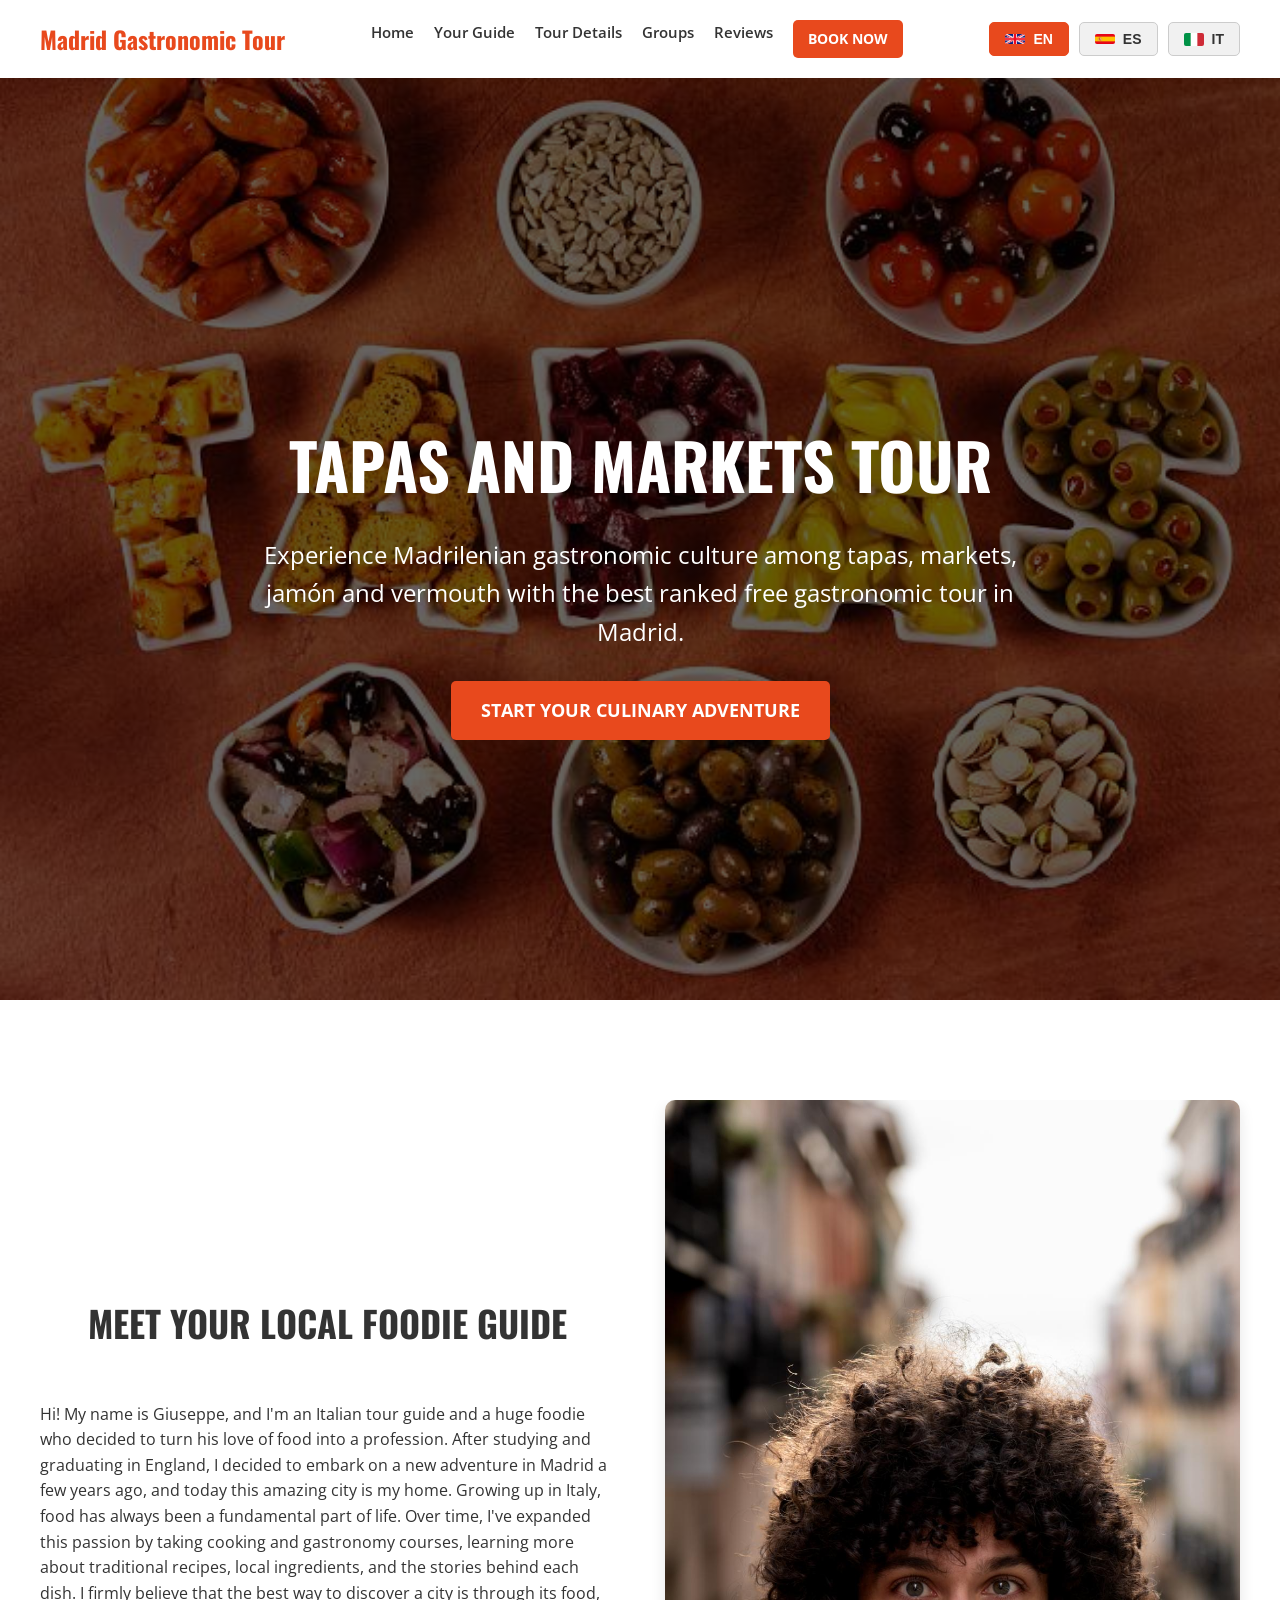
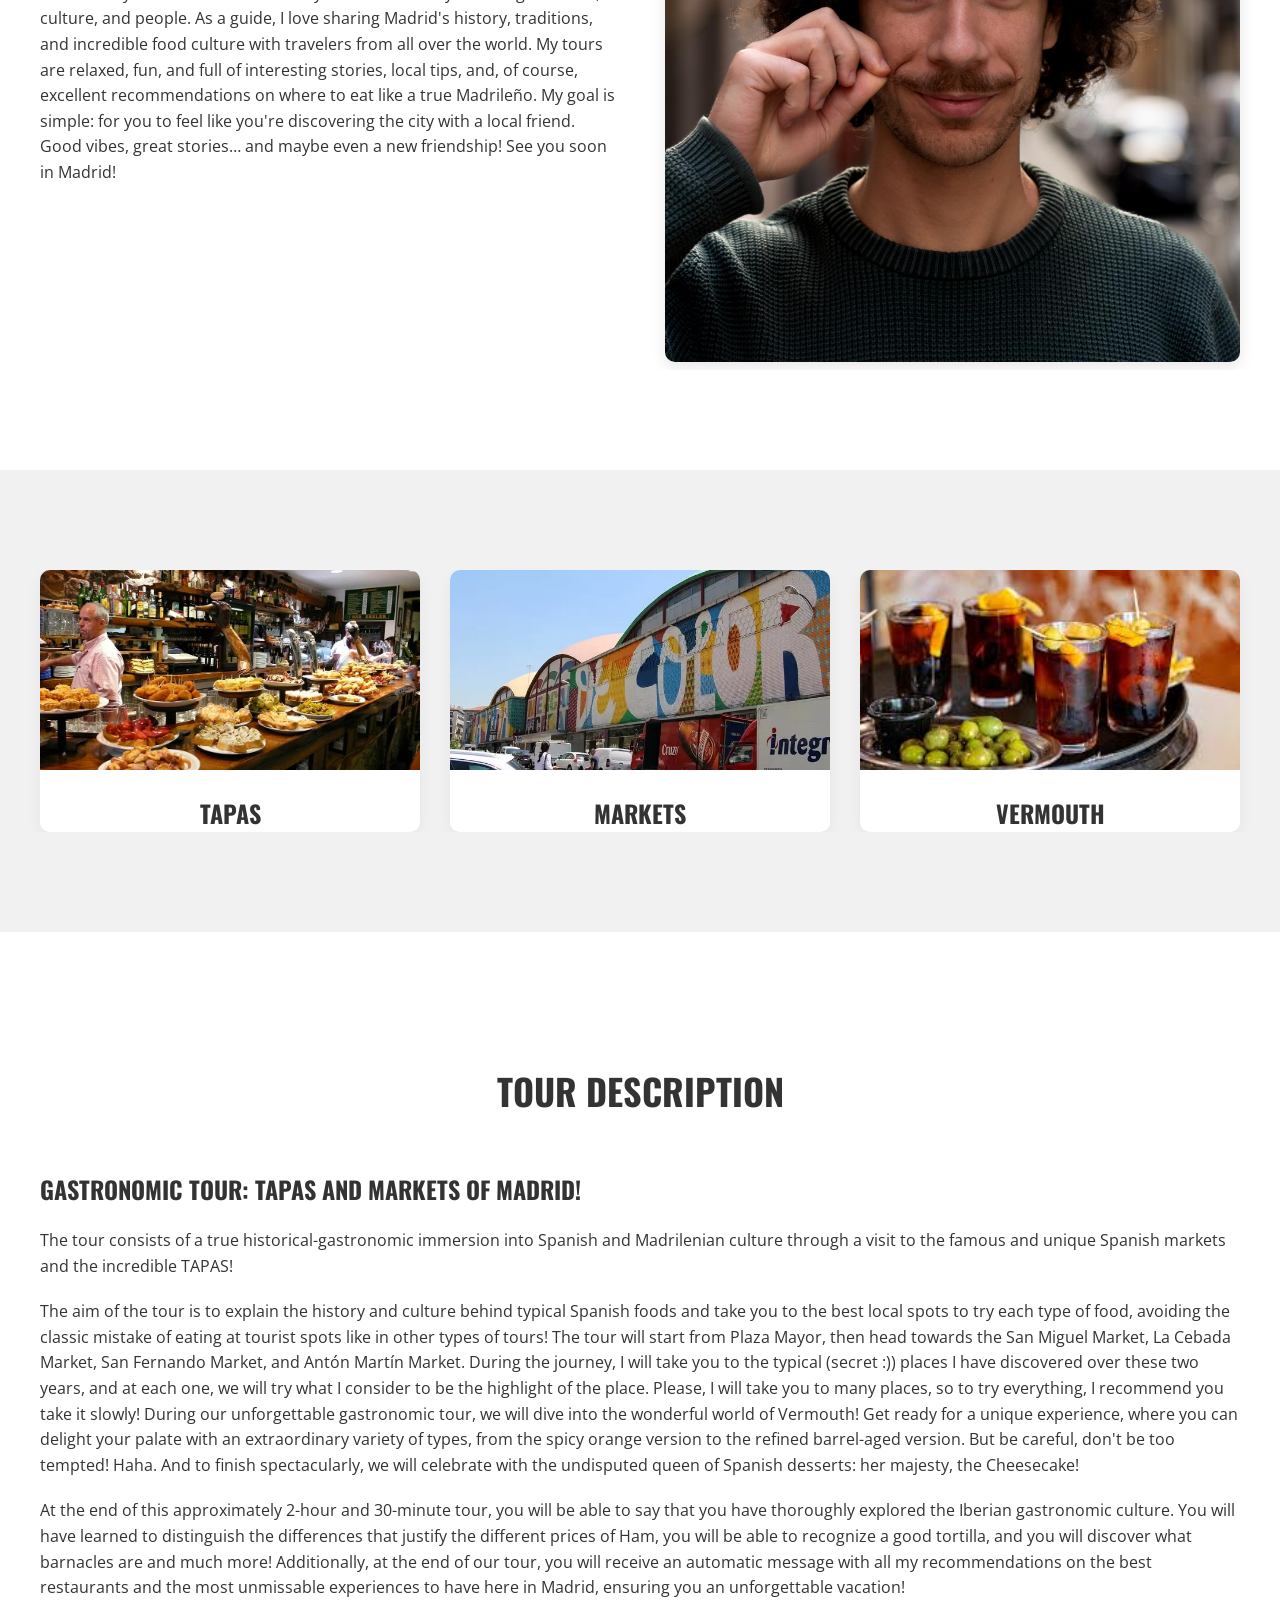
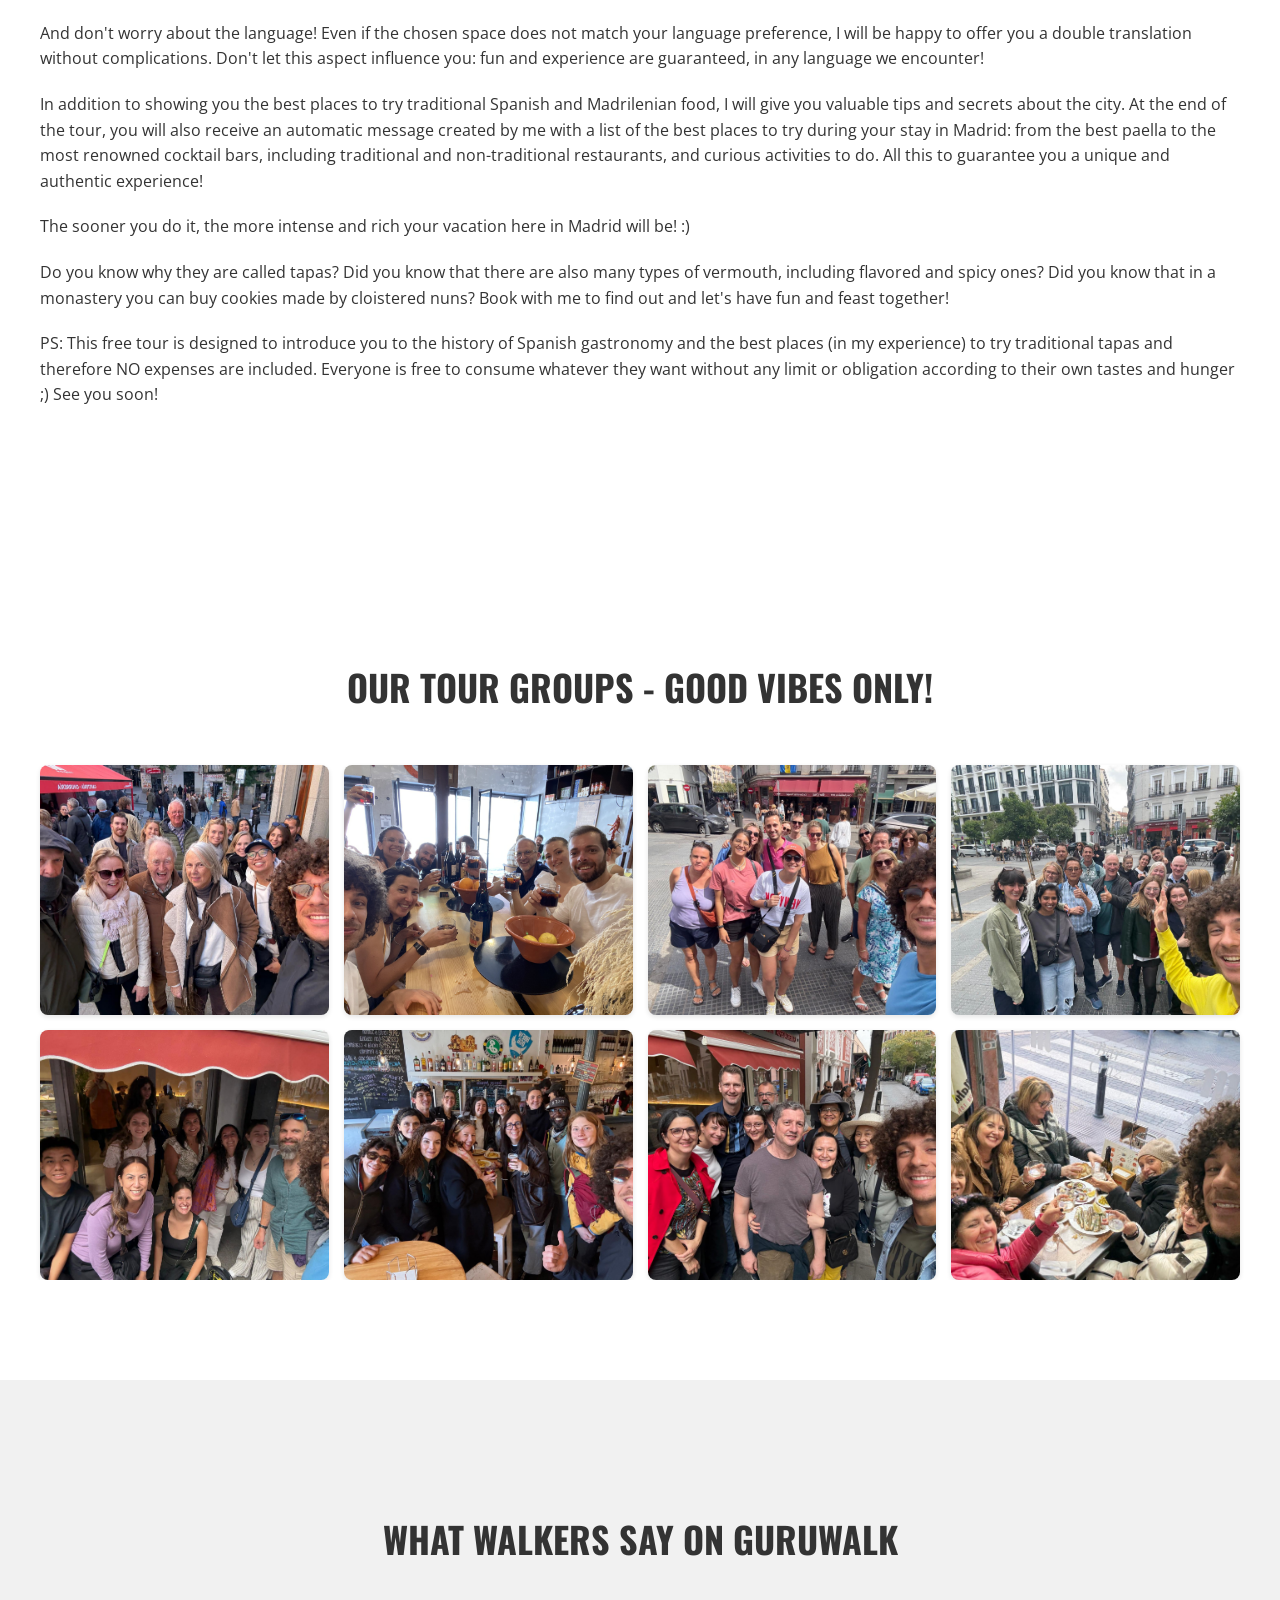
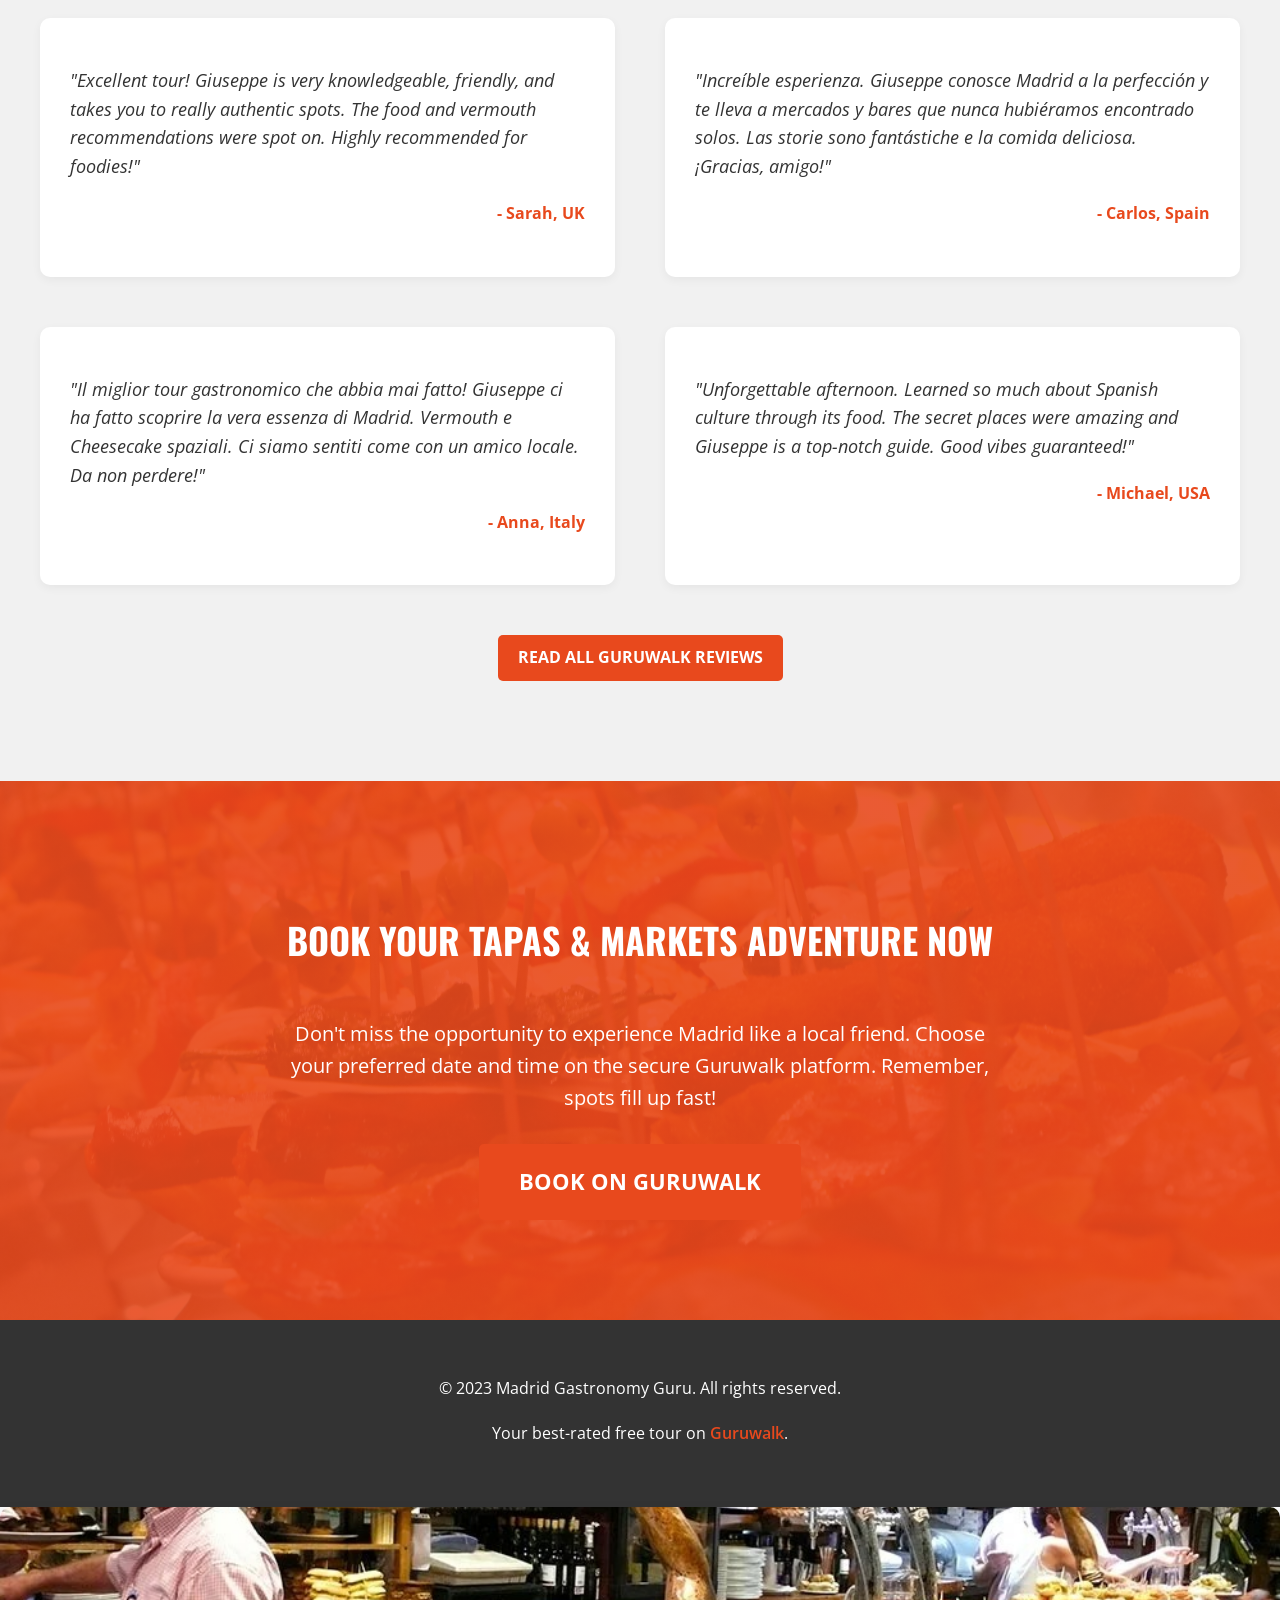
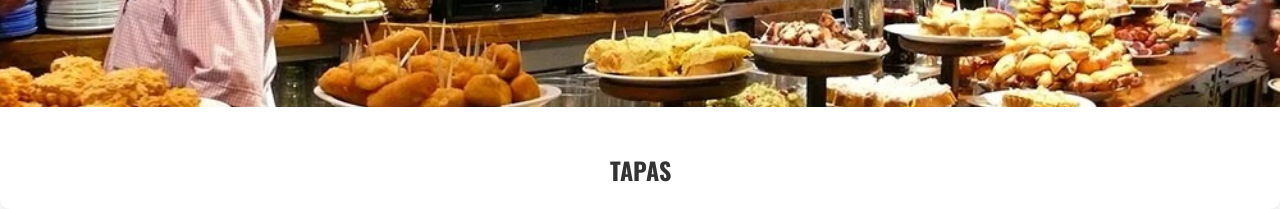
<file: index.html>
<!DOCTYPE html>
<html lang="en"> <head>
    <link rel="icon" type="image/png" sizes="32x32" href="favicon.png">
<link rel="apple-touch-icon" href="favicon.png">
    <meta charset="UTF-8">
    <meta name="viewport" content="width=device-width, initial-scale=1.0">
    <title data-key="doc_title">Tapas and Markets Tour Madrid | Best Rated Free Gastronomic Tour</title>
    <meta name="description" data-key="doc_description" content="Discover Madrid's authentic gastronomic culture. Join Giuseppe for a free tour through famous markets, historic taverns, and secret local spots. Vermouth, Jamón, and original Tapas!">
    <link rel="stylesheet" href="style.css">
    <link rel="preconnect" href="https://fonts.googleapis.com">
    <link rel="preconnect" href="https://fonts.gstatic.com" crossorigin>
    <link href="https://fonts.googleapis.com/css2?family=Open+Sans:wght@400;600;700&family=Oswald:wght@500;700&display=swap" rel="stylesheet">
</head>
<body>
    <header>
        <div class="container header-flex">
            <h1 class="logo">Madrid Gastronomic Tour</h1>
            <nav>
                <ul>
                    <li><a href="#hero" data-key="nav_home">Home</a></li>
                    <li><a href="#about" data-key="nav_about">Your Guide</a></li>
                    <li><a href="#details" data-key="nav_details">Tour Details</a></li>
                    <li><a href="#gallery" data-key="nav_gallery">Groups</a></li>
                    <li><a href="#reviews" data-key="nav_reviews">Reviews</a></li>
                    <li><a href="#booking" class="btn-sm" data-key="nav_booking">Book Now</a></li>
                </ul>
            </nav>
            <div class="language-switcher">
                <button class="lang-btn active" onclick="changeLanguage('en')">
                    <img src="flag-en.png" alt="English" class="flag-icon"> EN
                </button>
                <button class="lang-btn" onclick="changeLanguage('es')">
                    <img src="flag-es.png" alt="Español" class="flag-icon"> ES
                </button>
                <button class="lang-btn" onclick="changeLanguage('it')">
                    <img src="flag-it.png" alt="Italiano" class="flag-icon"> IT
                </button>
            </div>
        </div>
    </header>

    <section id="hero" class="hero-section">
        <div class="container hero-content">
            <h2 class="hero-title" data-key="hero_title">Tapas and Markets Tour</h2>
            <p class="hero-subtitle" data-key="hero_subtitle">Experience Madrilenian gastronomic culture among tapas, markets, jamón and vermouth with the best ranked free gastronomic tour in Madrid.</p>
            <a href="#booking" class="btn-lg" data-key="hero_btn">Start Your Culinary Adventure</a>
        </div>
    </section>

    <section id="about" class="about-section">
        <div class="container">
            <div class="grid-2 align-center">
                <div class="about-text">
                    <h2 data-key="about_title">Meet Your Local Foodie Guide</h2>
                    <p data-key="about_text">Hi! My name is Giuseppe, and I'm an Italian tour guide and a huge foodie who decided to turn his love of food into a profession. After studying and graduating in England, I decided to embark on a new adventure in Madrid a few years ago, and today this amazing city is my home. Growing up in Italy, food has always been a fundamental part of life. Over time, I've expanded this passion by taking cooking and gastronomy courses, learning more about traditional recipes, local ingredients, and the stories behind each dish. I firmly believe that the best way to discover a city is through its food, culture, and people. As a guide, I love sharing Madrid's history, traditions, and incredible food culture with travelers from all over the world. My tours are relaxed, fun, and full of interesting stories, local tips, and, of course, excellent recommendations on where to eat like a true Madrileño. My goal is simple: for you to feel like you're discovering the city with a local friend. Good vibes, great stories… and maybe even a new friendship! See you soon in Madrid!</p>
                </div>
                <div class="about-image">
                    <img src="giuseppe-guide.jpg" alt="Giuseppe, your foodie guide in Madrid" class="rounded-image portrait">
                </div>
            </div>
        </div>
    </section>

    <section id="highlights" class="highlights-section">
        <div class="container">
            <div class="grid-3">
                <div class="highlight-card">
                    <img src="icon-tapas.png" alt="Tapas Icon">
                    <h3>Tapas</h3>
                </div>
                <div class="highlight-card">
                    <img src="icon-markets.png" alt="Markets Icon">
                    <h3 data-key="highlight_markets">Markets</h3>
                </div>
                <div class="highlight-card">
                    <img src="icon-vermouth.png" alt="Vermouth Icon">
                    <h3>Vermouth</h3>
                </div>
            </div>
        </div>
    </section>

    <section id="details" class="details-section">
        <div class="container">
            <h2 data-key="details_title">Tour description</h2>
            <div class="tour-details-content">
                <h3 data-key="details_subtitle">GASTRONOMIC TOUR: TAPAS AND MARKETS OF MADRID!</h3>
                <div data-key="details_text">
                    <p>The tour consists of a true historical-gastronomic immersion into Spanish and Madrilenian culture through a visit to the famous and unique Spanish markets and the incredible TAPAS!</p>
                    <p>The aim of the tour is to explain the history and culture behind typical Spanish foods and take you to the best local spots to try each type of food, avoiding the classic mistake of eating at tourist spots like in other types of tours! The tour will start from Plaza Mayor, then head towards the San Miguel Market, La Cebada Market, San Fernando Market, and Antón Martín Market. During the journey, I will take you to the typical (secret :)) places I have discovered over these two years, and at each one, we will try what I consider to be the highlight of the place. Please, I will take you to many places, so to try everything, I recommend you take it slowly! During our unforgettable gastronomic tour, we will dive into the wonderful world of Vermouth! Get ready for a unique experience, where you can delight your palate with an extraordinary variety of types, from the spicy orange version to the refined barrel-aged version. But be careful, don't be too tempted! Haha. And to finish spectacularly, we will celebrate with the undisputed queen of Spanish desserts: her majesty, the Cheesecake!</p>
                    <p>At the end of this approximately 2-hour and 30-minute tour, you will be able to say that you have thoroughly explored the Iberian gastronomic culture. You will have learned to distinguish the differences that justify the different prices of Ham, you will be able to recognize a good tortilla, and you will discover what barnacles are and much more! Additionally, at the end of our tour, you will receive an automatic message with all my recommendations on the best restaurants and the most unmissable experiences to have here in Madrid, ensuring you an unforgettable vacation!</p>
                    <p>And don't worry about the language! Even if the chosen space does not match your language preference, I will be happy to offer you a double translation without complications. Don't let this aspect influence you: fun and experience are guaranteed, in any language we encounter!</p>
                    <p>In addition to showing you the best places to try traditional Spanish and Madrilenian food, I will give you valuable tips and secrets about the city. At the end of the tour, you will also receive an automatic message created by me with a list of the best places to try during your stay in Madrid: from the best paella to the most renowned cocktail bars, including traditional and non-traditional restaurants, and curious activities to do. All this to guarantee you a unique and authentic experience!</p>
                    <p>The sooner you do it, the more intense and rich your vacation here in Madrid will be! :)</p>
                    <p>Do you know why they are called tapas? Did you know that there are also many types of vermouth, including flavored and spicy ones? Did you know that in a monastery you can buy cookies made by cloistered nuns? Book with me to find out and let's have fun and feast together!</p>
                    <p>PS: This free tour is designed to introduce you to the history of Spanish gastronomy and the best places (in my experience) to try traditional tapas and therefore NO expenses are included. Everyone is free to consume whatever they want without any limit or obligation according to their own tastes and hunger ;) See you soon!</p>
                </div>
            </div>
        </div>
    </section>

    <section id="gallery" class="gallery-section">
        <div class="container">
            <h2 data-key="gallery_title">Our Tour Groups - Good Vibes Only!</h2>
            <div class="grid-gallery">
                <img src="group-1.jpg" alt="Tour group photo 1" class="gallery-img">
                <img src="group-2.jpg" alt="Tour group photo 2" class="gallery-img">
                <img src="group-3.jpg" alt="Tour group photo 3" class="gallery-img">
                <img src="group-4.jpg" alt="Tour group photo 4" class="gallery-img">
                <img src="group-5.jpg" alt="Tour group photo 5" class="gallery-img">
                <img src="group-6.jpg" alt="Tour group photo 6" class="gallery-img">
                <img src="group-7.jpg" alt="Tour group photo 7" class="gallery-img">
                <img src="group-8.jpg" alt="Tour group photo 8" class="gallery-img">

            </div>
        </div>
    </section>

    <section id="reviews" class="reviews-section">
        <div class="container">
            <h2 data-key="reviews_title">What Walkers Say on Guruwalk</h2>
            <div class="grid-2">
                <div class="review-card">
                    <p class="review-text">"Excellent tour! Giuseppe is very knowledgeable, friendly, and takes you to really authentic spots. The food and vermouth recommendations were spot on. Highly recommended for foodies!"</p>
                    <p class="review-author">- Sarah, UK</p>
                </div>
                <div class="review-card">
                    <p class="review-text">"Increíble esperienza. Giuseppe conosce Madrid a la perfección y te lleva a mercados y bares que nunca hubiéramos encontrado solos. Las storie sono fantástiche e la comida deliciosa. ¡Gracias, amigo!"</p>
                    <p class="review-author">- Carlos, Spain</p>
                </div>
                <div class="review-card">
                    <p class="review-text">"Il miglior tour gastronomico che abbia mai fatto! Giuseppe ci ha fatto scoprire la vera essenza di Madrid. Vermouth e Cheesecake spaziali. Ci siamo sentiti come con un amico locale. Da non perdere!"</p>
                    <p class="review-author">- Anna, Italy</p>
                </div>
                <div class="review-card">
                    <p class="review-text">"Unforgettable afternoon. Learned so much about Spanish culture through its food. The secret places were amazing and Giuseppe is a top-notch guide. Good vibes guaranteed!"</p>
                    <p class="review-author">- Michael, USA</p>
                </div>
            </div>
            <div class="text-center mt-30">
                <a href="https://www.guruwalk.com/walkers/reviews?tour_id=54385" target="_blank" class="btn-review-link" data-key="reviews_link_btn">Read all Guruwalk Reviews</a>
            </div>
        </div>
    </section>

    <section id="booking" class="booking-section">
        <div class="container booking-content">
            <h2 data-key="booking_title">Book Your Tapas & Markets Adventure Now</h2>
            <p data-key="booking_text">Don't miss the opportunity to experience Madrid like a local friend. Choose your preferred date and time on the secure Guruwalk platform. Remember, spots fill up fast!</p>
            <a href="https://www.guruwalk.com/walks/54385-free-tour-tapas-and-markets-madrid?ref=0olclqewme3mfq49uqiz" target="_blank" class="btn-xl" id="guruwalk-booking-btn" data-key="booking_btn">Book on Guruwalk</a>
        </div>
    </section>

    <footer>
        <div class="container text-center">
            <p data-key="footer_copy">&copy; 2023 Madrid Gastronomy Guru. All rights reserved.</p>
            <p><span data-key="footer_sponsor">Your best-rated free tour on</span> <a href="https://www.guruwalk.com/it/walks/54385-tour-gratuito-tapas-e-mercati-madrid?ref=0olclqewme3mfq49uqiz" target="_blank" id="footer-guru-link">Guruwalk</a>.</p>
        </div>
    </footer>

    <script>
        const bookingLinks = {
            en: "https://www.guruwalk.com/walks/54385-free-tour-tapas-and-markets-madrid?ref=0olclqewme3mfq49uqiz",
            es: "https://www.guruwalk.com/es/walks/54385-free-tour-tapas-y-mercados-madrid?ref=0olclqewme3mfq49uqiz",
            it: "https://www.guruwalk.com/it/walks/54385-tour-gratuito-tapas-e-mercati-madrid?ref=0olclqewme3mfq49uqiz"
        };

        const translations = {
            en: {
                doc_title: "Tapas and Markets Tour Madrid | Best Rated Free Gastronomic Tour",
                doc_description: "Discover Madrid's authentic gastronomic culture. Join Giuseppe for a free tour through famous markets, historic taverns, and secret local spots. Vermouth, Jamón, and original Tapas!",
                nav_home: "Home", nav_about: "Your Guide", nav_details: "Tour Details", nav_gallery: "Groups", nav_reviews: "Reviews", nav_booking: "Book Now",
                hero_title: "Tapas and Markets Tour",
                hero_subtitle: "Experience Madrilenian gastronomic culture among tapas, markets, jamón and vermouth with the best ranked free gastronomic tour in Madrid.",
                hero_btn: "Start Your Culinary Adventure",
                about_title: "Meet Your Local Foodie Guide",
                about_text: "Hi! My name is Giuseppe, and I'm an Italian tour guide and a huge foodie who decided to turn his love of food into a profession. After studying and graduating in England, I decided to embark on a new adventure in Madrid a few years ago, and today this amazing city is my home. Growing up in Italy, food has always been a fundamental part of life. Over time, I've expanded this passion by taking cooking and gastronomy courses, learning more about traditional recipes, local ingredients, and the stories behind each dish. I firmly believe that the best way to discover a city is through its food, culture, and people. As a guide, I love sharing Madrid's history, traditions, and incredible food culture with travelers from all over the world. My tours are relaxed, fun, and full of interesting stories, local tips, and, of course, excellent recommendations on where to eat like a true Madrileño. My goal is simple: for you to feel like you're discovering the city with a local friend. Good vibes, great stories… and maybe even a new friendship! See you soon in Madrid!",
                highlight_markets: "Markets",
                details_title: "Tour description",
                details_subtitle: "GASTRONOMIC TOUR: TAPAS AND MARKETS OF MADRID!",
                details_text: "<p>The tour consists of a true historical-gastronomic immersion into Spanish and Madrilenian culture through a visit to the famous and unique Spanish markets and the incredible TAPAS!</p><p>The aim of the tour is to explain the history and culture behind typical Spanish foods and take you to the best local spots to try each type of food, avoiding the classic mistake of eating at tourist spots like in other types of tours! The tour will start from Plaza Mayor, then head towards the San Miguel Market, La Cebada Market, San Fernando Market, and Antón Martín Market. During the journey, I will take you to the typical (secret :)) places I have discovered over these two years, and at each one, we will try what I consider to be the highlight of the place. Please, I will take you to many places, so to try everything, I recommend you take it slowly! During our unforgettable gastronomic tour, we will dive into the wonderful world of Vermouth! Get ready for a unique experience, where you can delight your palate with an extraordinary variety of types, from the spicy orange version to the refined barrel-aged version. But be careful, don't be too tempted! Haha. And to finish spectacularly, we will celebrate with the undisputed queen of Spanish desserts: her majesty, the Cheesecake!</p><p>At the end of this approximately 2-hour and 30-minute tour, you will be able to say that you have thoroughly explored the Iberian gastronomic culture. You will have learned to distinguish the differences that justify the different prices of Ham, you will be able to recognize a good tortilla, and you will discover what barnacles are and much more! Additionally, at the end of our tour, you will receive an automatic message with all my recommendations on the best restaurants and the most unmissable experiences to have here in Madrid, ensuring you an unforgettable vacation!</p><p>And don't worry about the language! Even if the chosen space does not match your language preference, I will be happy to offer you a double translation without complications. Don't let this aspect influence you: fun and experience are guaranteed, in any language we encounter!</p><p>In addition to showing you the best places to try traditional Spanish and Madrilenian food, I will give you valuable tips and secrets about the city. At the end of the tour, you will also receive an automatic message created by me with a list of the best places to try during your stay in Madrid: from the best paella to the most renowned cocktail bars, including traditional and non-traditional restaurants, and curious activities to do. All this to guarantee you a unique and authentic experience!</p><p>The sooner you do it, the more intense and rich your vacation here in Madrid will be! :)</p><p>Do you know why they are called tapas? Did you know that there are also many types of vermouth, including flavored and spicy ones? Did you know that in a monastery you can buy cookies made by cloistered nuns? Book with me to find out and let's have fun and feast together!</p><p>PS: This free tour is designed to introduce you to the history of Spanish gastronomy and the best places (in my experience) to try traditional tapas and therefore NO expenses are included. Everyone is free to consume whatever they want without any limit or obligation according to their own tastes and hunger ;) See you soon!</p>",
                gallery_title: "Our Tour Groups - Good Vibes Only!",
                reviews_title: "What Walkers Say on Guruwalk",
                reviews_link_btn: "Read all Guruwalk Reviews",
                booking_title: "Book Your Tapas & Markets Adventure Now",
                booking_text: "Don't miss the opportunity to experience Madrid like a local friend. Choose your preferred date and time on the secure Guruwalk platform. Remember, spots fill up fast!",
                booking_btn: "Book on Guruwalk",
                footer_copy: "&copy; 2023 Madrid Gastronomy Guru. All rights reserved.",
                footer_sponsor: "Your best-rated free tour on"
            },
            es: {
                doc_title: "Tour de Tapas y Mercados Madrid | El Free Tour Gastronómico Mejor Valorado",
                doc_description: "Descubre la auténtica cultura gastronómica de Madrid. Únete a Giuseppe en un free tour por famosos mercados, tabernas históricas y lugares locales secretos. Vermut, Jamón y Tapas originales.",
                nav_home: "Inicio", nav_about: "Tu Guía", nav_details: "Detalles", nav_gallery: "Grupos", nav_reviews: "Reseñas", nav_booking: "Reservar Ahora",
                hero_title: "Tour de Tapas y Mercados",
                hero_subtitle: "Vive la cultura gastronómica madrileña entre tapas, mercados, jamón y vermut con el free tour gastronómico mejor valorado en Madrid.",
                hero_btn: "Empieza Tu Aventura Culinaria",
                about_title: "Conoce a Tu Guía Foodie Local",
                about_text: "Hi! My name is Giuseppe, and I'm an Italian tour guide and a huge foodie who decided to turn his love of food into a profession. After studying and graduating in England, I decided to embark on a new adventure in Madrid a few years ago, and today this amazing city is my home. Growing up in Italy, food has always been a fundamental part of life. Over time, I've expanded this passion by taking cooking and gastronomy courses, learning more about traditional recipes, local ingredients, and the stories behind each dish. I firmly believe that the best way to discover a city is through its food, culture, and people. As a guide, I love sharing Madrid's history, traditions, and incredible food culture with travelers from all over the world. My tours are relaxed, fun, and full of interesting stories, local tips, and, of course, excellent recommendations on where to eat like a true Madrileño. My goal is simple: for you to feel like you're discovering the city with a local friend. Good vibes, great stories… and maybe even a new friendship! See you soon in Madrid!",
                highlight_markets: "Mercados",
                details_title: "Descripción del tour",
                details_subtitle: "¡TOUR GASTRONÓMICO: TAPAS Y MERCADOS DE MADRID!",
                details_text: "<p>El tour consiste en una verdadera inmersión histórico-gastronómica en la cultura española y madrileña a través de una visita a los famosos y únicos mercados españoles y las increíbles TAPAS!</p><p>El objetivo del tour es explicar la historia y la cultura detrás de las comidas típicas españolas y llevarte a los mejores lugares locales para probar cada tipo de comida, ¡evitando el clásico error de comer en lugares turísticos como en otros tipos di tours! El tour comenzará desde la Plaza Mayor, luego se dirigirá hacia el Mercado di San Miguel, el Mercado di La Cebada, el Mercado di San Fernando y el Mercado di Antón Martín. Durante el trayecto, te llevaré a los lugares típicos (secretos :)) que he descubierto a lo largo di estos dos años, y en cada uno probaremos lo que considero el plato estrella del lugar. ¡Por favor, te llevaré a muchos lugares, así que para probarlo todo te recomiendo que te lo tomes con calma! Durante nuestro inolvidable tour gastronómico, ¡nos sumergiremos en el maravilloso mundo del Vermut! Prepárate para una experiencia única, donde podrás deleitar tu paladar con una extraordinaria variedad di tipos, desde la versión cítrica con naranja hasta la refinada versión envejecida en barrica. ¡Pero cuidado, no te sientas demasiado tentado! Jaja. Y para terminar di forma spectacular, lo celebraremos con la reina indiscutible di los postres españoles: ¡su majestad, la Tarta di Queso!</p><p>Al final di este tour di aproximadamente 2 horas y 30 minutos, podrás decir que has explorado a fondo la cultura gastronómica ibérica. ¡Habrás aprendido a distinguir las diferencias que justifican los diferentes precios del Jamón, podrás reconocer una buena tortilla y descubrirás qué son los percebes y mucho más! Además, al final di nuestro tour, recibirás un mensaje automático con todas mis recomendaciones sobre los mejores restaurantes y las experiencias más ineludibili que tener aquí en Madrid, ¡asegurándote unas vacaciones inolvidables!</p><p>¡Y no te preocupes por el idioma! Incluso si el espacio elegido no coincide con tu preferencia di idioma, estaré encantado di ofrecerte una traducción doble sin complicaciones. No dejes que este aspecto te influya: ¡la diversión y la experiencia están garantizadas, en cualquier idioma que nos encontremos!</p><p>Además di mostrarte los mejores lugares para probar comida tradicional española y madrileña, te daré valiosos consejos y secretos sobre la ciudad. Al final del tour, también recibirás un mensaje automático creado por mí con una lista di los mejores lugares para probar durante tu estancia en Madrid: desde la mejor paella hasta las coctelerías más renombradas, incluyendo restaurantes tradicionales y no tradicionales, y curiosas actividades que hacer. ¡Todo esto para garantizarte una experiencia única y auténtica!</p><p>¡Cuanto antes lo hagas, más intensas y ricas serán tus vacaciones aquí en Madrid! :)</p><p>¿Sabes por qué se llaman tapas? ¿Sabías que también hay muchos tipos di vermut, incluidos los aromatizados y picantes? ¿Sabías que en un monasterio puedes comprar galletas hechas por monjas di clausura? ¡Reserva conmigo para descubrirlo y divirtámonos y festejemos juntos!</p><p>PD: Este free tour está diseñado para presentarte la historia di la gastronomía española y los mejores lugares (según mi experiencia) para probar tapas tradicionales y por tanto NO se incluyen gastos. Cada uno es libre di consumir lo que quiera sin ningún límite ni obligación según sus propios gustos y hambre ;) ¡Nos vemos pronto!</p>",
                gallery_title: "Nuestros Grupos del Tour - ¡Solo Buenas Vibraciones!",
                reviews_title: "Lo Que Dicen los Viajeros en Guruwalk",
                reviews_link_btn: "Leer todas las Reseñas de Guruwalk",
                booking_title: "Reserva Tu Aventura de Tapas y Mercados Ahora",
                booking_text: "No pierdas la oportunidad di vivir Madrid como un amigo local. Elige tu fecha y hora preferidas en la plataforma segura di Guruwalk. ¡Recuerda, las plazas se llenan rápido!",
                booking_btn: "Reservar en Guruwalk",
                footer_copy: "&copy; 2023 Madrid Gastronomy Guru. Todos los derechos reservados.",
                footer_sponsor: "Tu free tour mejor valorado en"
            },
            it: {
                doc_title: "Tapas e Mercati Tour Madrid | Il Free Tour Gastronomico Migliore Valutato",
                doc_description: "Scopri l'autentica cultura gastronomica di Madrid. Unisciti a Giuseppe per un free tour attraverso famosi mercati, taverne storiche e luoghi locali segreti. Vermouth, Jamón e Tapas originali.",
                nav_home: "Home", nav_about: "La Tua Guida", nav_details: "Dettagli", nav_gallery: "Gruppi", nav_reviews: "Recensioni", nav_booking: "Prenota",
                hero_title: "Tapas e Mercati Tour",
                hero_subtitle: "Vivi la cultura gastronomica madrileña tra tapas, mercati, jamon e vermouth con il best ranked free tour gastronomico di madrid.",
                hero_btn: "Inizia la Tua Avventura Culinaria",
                about_title: "Incontra la Tua Guida Foodie Locale",
                about_text: "Hi! My name is Giuseppe, and I'm an Italian tour guide and a huge foodie who decided to turn his love of food into a profession. After studying and graduating in England, I decided to embark on a new adventure in Madrid a few years ago, and today this amazing city is my home. Growing up in Italy, food has always been a fundamental part of life. Over time, I've expanded this passion by taking cooking and gastronomy courses, learning more about traditional recipes, local ingredients, and the stories behind each dish. I firmly believe that the best way to discover a city is through its food, culture, and people. As a guide, I love sharing Madrid's history, traditions, and incredible food culture with travelers from all over the world. My tours are relaxed, fun, and full of interesting stories, local tips, and, of course, excellent recommendations on where to eat like a true Madrileño. My goal is simple: for you to feel like you're discovering the city with a local friend. Good vibes, great stories… and maybe even a new friendship! See you soon in Madrid!",
                highlight_markets: "Mercati",
                details_title: "Descrizione del tour",
                details_subtitle: "GASTRONOMIC TOUR: TAPAS AND MARKETS OF MADRID!",
                details_text: "<p>The tour consists of a true historical-gastronomic immersion into Spanish and Madrilenian culture through a visit to the famous and unique Spanish markets and the incredible TAPAS!</p><p>The aim of the tour is to explain the history and culture behind typical Spanish foods and take you to the best local spots to try each type of food, avoiding the classic mistake of eating at tourist spots like in other types of tours! The tour will start from Plaza Mayor, then head towards the San Miguel Market, La Cebada Market, San Fernando Market, and Antón Martín Market. During the journey, I will take you to the typical (secret :)) places I have discovered over these two years, and at each one, we will try what I consider to be the highlight of the place. Please, I will take you to many places, so to try everything, I recommend you take it slowly! During our unforgettable gastronomic tour, we will dive into the wonderful world of Vermouth! Get ready for a unique experience, where you can delight your palate with an extraordinary variety of types, from the spicy orange version to the refined barrel-aged version. But be careful, don't be too tempted! Haha. And to finish spectacularly, we will celebrate with the undisputed queen of Spanish desserts: her majesty, the Cheesecake!</p><p>At the end of this approximately 2-hour and 30-minute tour, you will be able to say that you have thoroughly explored the Iberian gastronomic culture. You will have learned to distinguish the differences that justify the different prices of Ham, you will be able to recognize a good tortilla, and you will discover what barnacles are and much more! Additionally, at the end of our tour, you will receive an automatic message with all my recommendations on the best restaurants and the most unmissable experiences to have here in Madrid, ensuring you an unforgettable vacation!</p><p>And don't worry about the language! Even if the chosen space does not match your language preference, I will be happy to offer you a double translation without complications. Don't let this aspect influence you: fun and experience are guaranteed, in any language we encounter!</p><p>In addition to showing you the best places to try traditional Spanish and Madrilenian food, I will give you valuable tips and secrets about the city. At the end of the tour, you will also receive an automatic message created by me with a list of the best places to try during your stay in Madrid: from the best paella to the most renowned cocktail bars, including traditional and non-traditional restaurants, and curious activities to do. All this to guarantee you a unique and authentic experience!</p><p>The sooner you do it, the more intense and rich your vacation here in Madrid will be! :)</p><p>Do you know why they are called tapas? Did you know that there are also many types of vermouth, including flavored and spicy ones? Did you know that in a monastery you can buy cookies made by cloistered nuns? Book with me to find out and let's have fun and feast together!</p><p>PS: This free tour is designed to introduce you to the history of Spanish gastronomy and the best places (in my experience) to try traditional tapas and therefore NO expenses are included. Everyone is free to consume whatever they want without any limit or obligation according to their own tastes and hunger ;) See you soon!</p>",
                gallery_title: "I Nostri Gruppi del Tour - Solo Buone Vibrazioni!",
                reviews_title: "What Walkers Say on Guruwalk",
                reviews_link_btn: "Leggi tutte le Recensioni su Guruwalk",
                booking_title: "Book Your Tapas & Markets Adventure Now",
                booking_text: "Don't miss the opportunity to experience Madrid like a local friend. Choose your preferred date and time on the secure Guruwalk platform. Remember, spots fill up fast!",
                booking_btn: "Prenota su Guruwalk",
                footer_copy: "&copy; 2023 Madrid Gastronomy Guru. Tutti i diritti riservati.",
                footer_sponsor: "Your best-rated free tour on"
            }
        };

        function changeLanguage(lang) {
            // Change the lang attribute of the HTML document
            document.documentElement.lang = lang;

            // Update page title and description
            document.title = translations[lang].doc_title;
            const metaDescription = document.querySelector('meta[name="description"]');
            if (metaDescription) {
                metaDescription.setAttribute('content', translations[lang].doc_description);
            }

            // Find all elements with the data-key attribute
            const elements = document.querySelectorAll('[data-key]');
            elements.forEach(element => {
                const key = element.getAttribute('data-key');
                if (translations[lang][key]) {
                    element.innerHTML = translations[lang][key];
                }
            });

            // Update button states
            const buttons = document.querySelectorAll('.lang-btn');
            buttons.forEach(button => {
                button.classList.remove('active');
                // Check if the button is for the selected language
                if (button.getAttribute('onclick').includes(`'${lang}'`)) {
                    button.classList.add('active');
                }
            });

            // Update Guruwalk booking link based on language
            const bookingBtn = document.getElementById('guruwalk-booking-btn');
            if (bookingBtn) {
                bookingBtn.href = bookingLinks[lang];
            }
            
            // Optionally update the footer link to match the current language on Guruwalk
            const footerGuruLink = document.getElementById('footer-guru-link');
            if (footerGuruLink) {
                footerGuruLink.href = bookingLinks[lang]; // This will use the English link for EN, Spanish for ES, Italian for IT
            }
        }
    </script>
</body>
</html>

<div class="highlight-card">
    <img src="icon-tapas.png" alt="Tapas">
    <div style="padding: 20px;"> <h3 data-key="h_tapas">Tapas</h3>
    </div>
</div>
</file>
<file: style.css>
/* --- General Styles --- */
body {
    font-family: 'Open Sans', sans-serif;
    margin: 0;
    color: #333;
    line-height: 1.6;
    background-color: #f9f9f9;
}

.container {
    max-width: 1200px;
    margin: auto;
    padding: 0 20px;
    overflow: hidden;
}

h1, h2, h3 {
    font-family: 'Oswald', sans-serif;
    text-transform: uppercase;
}

h2 {
    text-align: center;
    font-size: 36px;
    margin-bottom: 50px;
}

h3 {
    font-size: 24px;
    margin-bottom: 20px;
}

p {
    font-size: 16px;
    margin-bottom: 20px;
}

/* --- Utilities --- */
.grid-2 { display: grid; grid-template-columns: repeat(2, 1fr); gap: 50px; }
.grid-3 { display: grid; grid-template-columns: repeat(3, 1fr); gap: 30px; }
.align-center { align-items: center; }
.text-center { text-align: center; }
.mt-30 { margin-top: 30px; }

/* --- Header & Navigation --- */
header {
    background: #fff;
    padding: 20px 0;
    position: fixed;
    width: 100%;
    top: 0;
    z-index: 1000;
    box-shadow: 0 2px 5px rgba(0,0,0,0.05);
}

.header-flex {
    display: flex;
    justify-content: space-between;
    align-items: center;
}

/* Logo posizionato in alto a sinistra */
.logo {
    margin: 0;
    font-size: 24px;
    color: #e8491d;
    font-weight: 700;
    text-transform: none; /* Mantieni il testo come scritto */
}

header nav ul {
    margin: 0;
    padding: 0;
    list-style: none;
    display: flex;
}

header nav li {
    margin-left: 20px;
}

header nav a {
    text-decoration: none;
    color: #333;
    font-weight: 600;
    font-size: 15px;
    transition: color 0.3s;
}

header nav a:hover {
    color: #e8491d;
}

/* --- Language Switcher con Bandiere --- */
.language-switcher {
    display: flex;
    gap: 10px;
    margin-left: 20px;
}

.lang-btn {
    background: #f1f1f1;
    border: 1px solid #ccc;
    color: #333;
    padding: 8px 15px;
    cursor: pointer;
    border-radius: 5px;
    font-size: 14px;
    font-weight: 600;
    text-transform: uppercase;
    transition: all 0.3s;
    display: flex;
    align-items: center;
    gap: 8px; /* Spazio tra bandiera e testo */
}

.lang-btn:hover {
    background: #e0e0e0;
}

.lang-btn.active {
    background: #e8491d;
    border-color: #e8491d;
    color: #fff;
}

.flag-icon {
    width: 20px;
    height: auto;
    border-radius: 2px;
}

/* --- Buttons --- */
.btn-sm, .btn-lg, .btn-xl, .btn-review-link {
    display: inline-block;
    background: #e8491d;
    color: #fff !important;
    text-decoration: none;
    border-radius: 5px;
    font-weight: 700;
    transition: background 0.3s, transform 0.2s;
    text-transform: uppercase;
}

.btn-sm:hover, .btn-lg:hover, .btn-xl:hover, .btn-review-link:hover {
    background: #c73e16;
    transform: translateY(-2px);
}

.btn-sm { padding: 8px 15px; font-size: 14px; }
.btn-lg { padding: 15px 30px; font-size: 18px; margin-top: 30px; }
.btn-xl { padding: 20px 40px; font-size: 22px; margin-top: 30px; }
.btn-review-link { padding: 10px 20px; font-size: 16px; margin-top: 20px; }

/* --- Sections --- */

/* Hero Section con Sfondo */
.hero-section {
    min-height: 100vh;
    /* Assicurati di avere hero-bg.jpg nella cartella */
    background: linear-gradient(rgba(0,0,0,0.6), rgba(0,0,0,0.6)), url('hero-bg.jpg') no-repeat center center/cover;
    display: flex;
    align-items: center;
    justify-content: center;
    text-align: center;
    color: #fff;
    padding-top: 100px; /* Space for fixed header */
}

.hero-title { font-size: 64px; margin-bottom: 20px; }
.hero-subtitle { font-size: 24px; font-weight: 400; max-width: 800px; margin: auto; }

/* Your Guide Section */
.about-section {
    padding: 100px 0;
    background-color: #fff;
}

.rounded-image {
    max-width: 100%;
    height: auto;
    border-radius: 10px;
    box-shadow: 0 5px 15px rgba(0,0,0,0.1);
}

/* Highlights Section */
.highlights-section {
    padding: 100px 0;
    background-color: #f1f1f1;
}

.highlight-card {
    background: #fff;
    padding: 0; /* RIMOSSO il padding per permettere all'immagine di toccare i bordi */
    border-radius: 10px;
    text-align: center;
    box-shadow: 0 5px 15px rgba(0,0,0,0.05);
    overflow: hidden; /* FONDAMENTALE: taglia l'immagine seguendo i bordi arrotondati della card */
    display: flex;
    flex-direction: column;
    height: 100%; /* Opzionale: per averle tutte alte uguali */
}

.highlight-card img {
    width: 100%;    /* L'immagine occupa tutta la larghezza */
    height: 200px;  /* Puoi regolare l'altezza a tuo piacimento */
    object-fit: cover; /* EFFETTO RIPIENO: l'immagine copre l'area senza distorcersi */
    display: block;


}

.highlight-card h3 { font-size: 24px; margin-bottom: 0; }

/* Tour Details Section */
.details-section {
    padding: 100px 0;
    background-color: #fff;
}

.tour-details-content p strong { color: #e8491d; }

/* Gallery Section */
.gallery-section {
    padding: 100px 0;
    background-color: #fff;
}

.grid-gallery {
    display: grid;
    grid-template-columns: repeat(auto-fill, minmax(280px, 1fr));
    gap: 15px;
}

.gallery-img {
    width: 100%;
    height: 250px;
    object-fit: cover;
    border-radius: 8px;
    box-shadow: 0 2px 5px rgba(0,0,0,0.1);
}

/* Reviews Section */
.reviews-section {
    padding: 100px 0;
    background-color: #f1f1f1;
}

.review-card {
    background: #fff;
    padding: 30px;
    border-radius: 10px;
    box-shadow: 0 3px 10px rgba(0,0,0,0.05);
}

.review-text {
    font-size: 18px;
    font-style: italic;
    margin-bottom: 20px;
}

.review-author {
    font-weight: 700;
    text-align: right;
    color: #e8491d;
}

/* Booking Section */
.booking-section {
    padding: 100px 0;
    text-align: center;
    background: linear-gradient(rgba(232, 73, 29, 0.9), rgba(232, 73, 29, 0.9)), url('booking-bg.jpg') no-repeat center center/cover;
    color: #fff;
}

.booking-section h2 { color: #fff; }
.booking-section p { font-size: 20px; max-width: 700px; margin: auto; }

/* --- Footer --- */
footer {
    background: #333;
    color: #fff;
    padding: 40px 0;
}

footer a { color: #e8491d; text-decoration: none; font-weight: 600; }

/* --- Responsive --- */
@media (max-width: 992px) {
    .header-flex { flex-direction: column; gap: 15px; }
    
    .logo { font-size: 28px; }

    header nav { margin-top: 10px; }
    header nav ul { flex-wrap: wrap; justify-content: center; }
    header nav li { margin: 5px 10px; }
    
    .language-switcher { margin-left: 0; margin-top: 10px; }

    .grid-2, .grid-3 { grid-template-columns: 1fr; }
    
    .align-center { justify-items: center; }

    .about-image { order: -1; margin-bottom: 30px; }

    .hero-title { font-size: 48px; }
    .hero-subtitle { font-size: 20px; }
}

@media (max-width: 600px) {
    .logo { font-size: 24px; }
    .hero-title { font-size: 36px; }
    h2 { font-size: 28px; }
    
    .lang-btn { padding: 6px 12px; font-size: 12px; }
    .flag-icon { width: 16px; }
}
</file>
